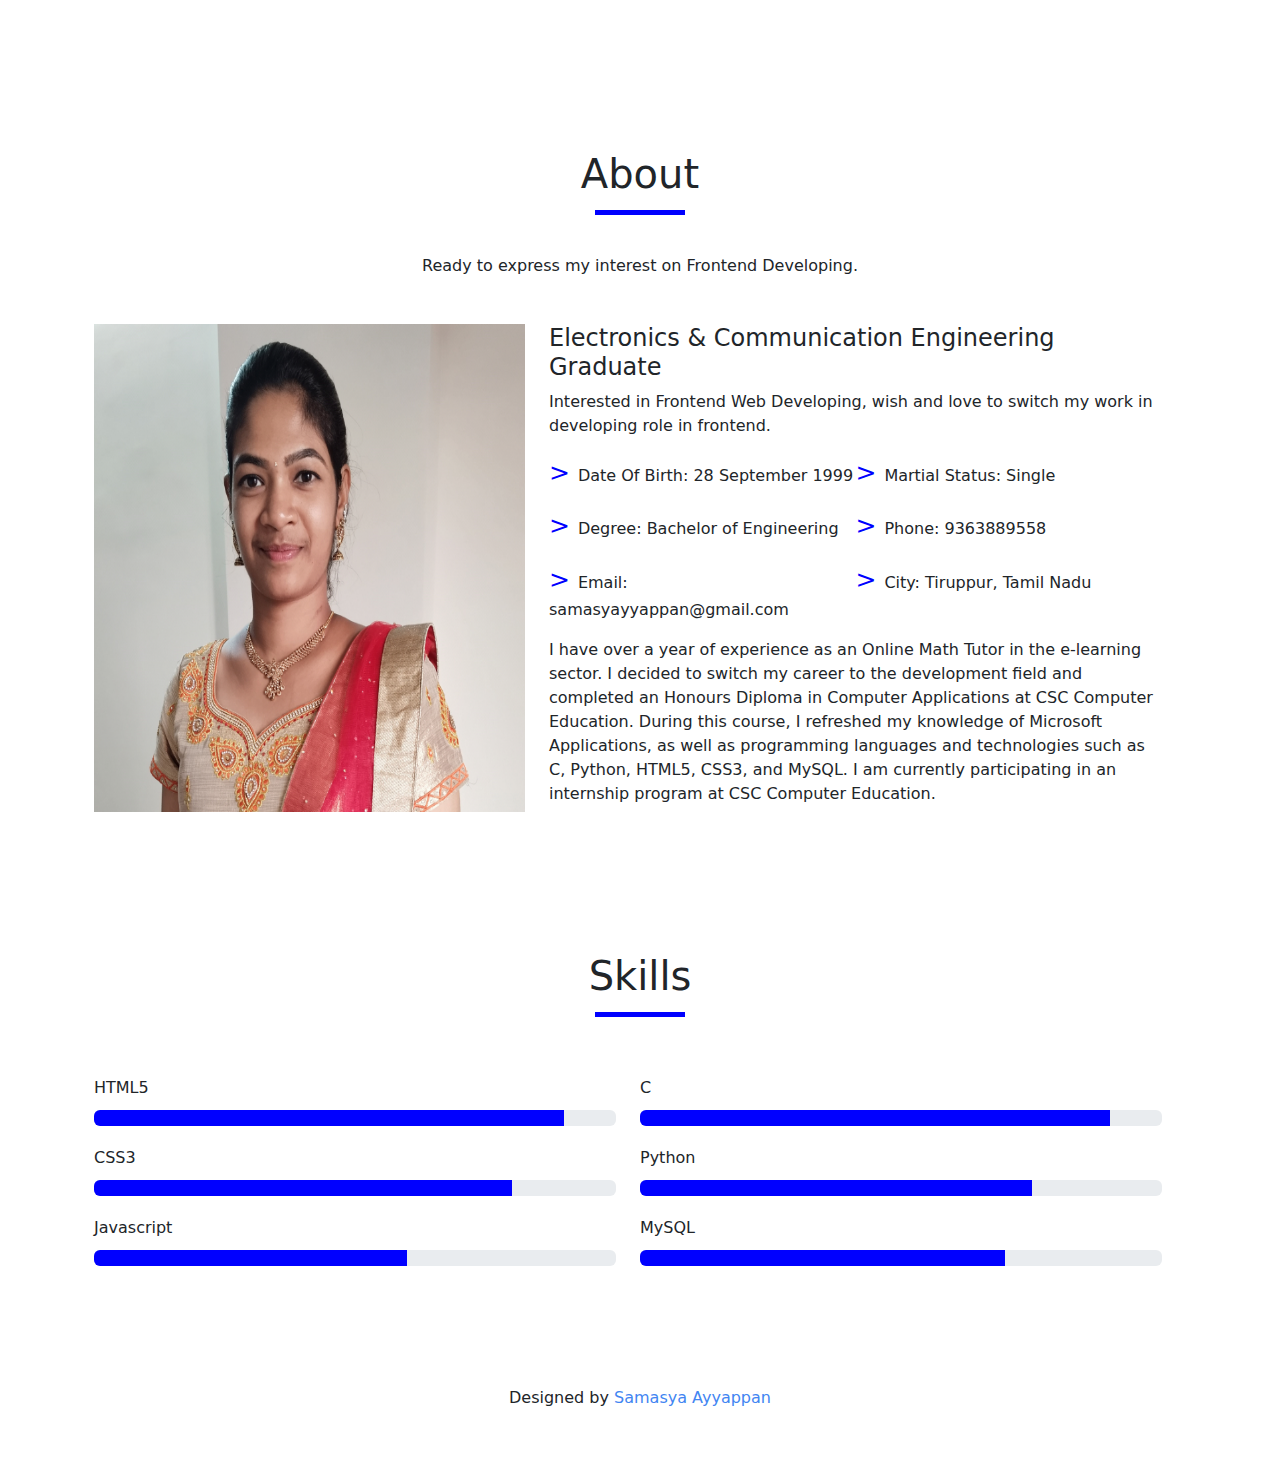
<file: About.html>
<!DOCTYPE html>
<html lang="en">

<head>
    <meta charset="UTF-8">
    <meta name="viewport" content="width=device-width, initial-scale=1.0">
    <title>About Tab</title>
    <link rel="stylesheet" href="./index.css">
    <link href="https://cdn.jsdelivr.net/npm/bootstrap@5.3.3/dist/css/bootstrap.min.css" rel="stylesheet"
        integrity="sha384-QWTKZyjpPEjISv5WaRU9OFeRpok6YctnYmDr5pNlyT2bRjXh0JMhjY6hW+ALEwIH" crossorigin="anonymous">
    <script src="https://cdn.jsdelivr.net/npm/bootstrap@5.3.3/dist/js/bootstrap.bundle.min.js"
        integrity="sha384-YvpcrYf0tY3lHB60NNkmXc5s9fDVZLESaAA55NDzOxhy9GkcIdslK1eN7N6jIeHz"
        crossorigin="anonymous"></script>
    <link rel="stylesheet" href="https://cdnjs.cloudflare.com/ajax/libs/font-awesome/6.6.0/css/all.min.css">
</head>

<body>
    <div class="container text-center" id="about">
        <div class="about1">
            <h1 id="hr">About</h1>
            <br>
            <br>
            <p> Ready to express my interest on Frontend Developing.</p>
            <div class="container-fluid row">

                <img src="./Multimedia/IMG_20240330_140145.jpg" alt="" class="col-lg-5">

                <div class="col-lg-7" id="para">
                    <h4 class="container-fluid text-start">Electronics & Communication Engineering Graduate</h4>
                    <p class="text-start col-lg-12 py-0"> Interested in Frontend Web Developing, wish and love to switch my work in
                        developing role in frontend. </p>
                    <div class="col-lg-6 float-lg-start">
                        <p class="text-start p-0"><span style="font-size: 25px;color: blue;"> > </span>
                            Date Of Birth:
                            <span style="font-weight: lighter;">28 September 1999</span>
                        </p>
                        <p class="text-start p-0"><span style="font-size: 25px;color: blue;"> > </span>
                            Degree:
                            <span style="font-weight: lighter;">Bachelor of Engineering</span>
                        </p>
                        <p class="text-start p-0"><span style="font-size: 25px;color: blue;"> > </span> Email:
                            <span style="font-weight: lighter;">samasyayyappan@gmail.com</span>
                        </p>
                    </div>
                    <div class="col-lg-6 float-lg-end">
                        <p class="text-start p-0"><span style="font-size: 25px;color: blue;"> > </span>
                            Martial
                            Status: <span style="font-weight: lighter;">Single</span></p>
                        <p class="text-start p-0"><span style="font-size: 25px;color:blue;"> > </span> Phone:
                            <span style="font-weight: lighter;">9363889558</span>
                        </p>
                        <p class="text-start p-0"><span style="font-size: 25px;color: blue;"> > </span> City:
                            <span style="font-weight: lighter;">Tiruppur, Tamil Nadu</span>
                        </p>
                    </div>
                    <p class="text-start col-lg-12 float-start">
                        I have over a year of experience as an Online Math Tutor in the e-learning sector. I decided to
                        switch my career to the development field and completed an Honours Diploma in Computer
                        Applications
                        at CSC Computer Education. During this course, I refreshed my knowledge of Microsoft
                        Applications,
                        as well as programming languages and technologies such as C, Python, HTML5, CSS3, and MySQL. I
                        am
                        currently participating in an internship program at CSC Computer Education.
                    </p>
                </div>

            </div>
        </div>
        <div class="about1">
            <h1 id="hr3">Skills</h1>
            <br>
            <br>
            <div class="row container-fluid">
                <div class="col-lg-6">
                    <div>
                        <p class="text-start" style="margin-bottom: 0px;padding-bottom: 10px;margin-top: 20px;">HTML5
                        </p>
                    </div>
                    <div class="progress">
                        <div class="progress-bar borderless " aria-valuemax="100" aria-valuemin="0" aria-valuenow="90"
                            style="width: 90%;margin-top: 0px;padding-top: 0px;background-color: blue;"></div>
                    </div>
                    <div>
                        <p class="text-start" style="margin-bottom: 0px;padding-bottom: 10px;margin-top: 20px;">CSS3</p>
                    </div>
                    <div class="progress">
                        <div class="progress-bar borderless " aria-valuemax="100" aria-valuemin="0" aria-valuenow="80"
                            style="width: 80%;margin-top: 0px;padding-top: 0px;background-color: blue;"></div>
                    </div>
                    <div>
                        <p class="text-start" style="margin-bottom: 0px;padding-bottom: 10px;margin-top: 20px;">
                            Javascript
                        </p>
                    </div>
                    <div class="progress">
                        <div class="progress-bar borderless " aria-valuemax="100" aria-valuemin="0" aria-valuenow="60"
                            style="width: 60%;margin-top: 0px;padding-top: 0px;background-color: blue;"></div>
                    </div>

                </div>
                <div class="col-lg-6">
                    <div>
                        <p class="text-start" style="margin-bottom: 0px;padding-bottom: 10px;margin-top: 20px;">C</p>
                    </div>
                    <div class="progress">
                        <div class="progress-bar borderless " aria-valuemax="100" aria-valuemin="0" aria-valuenow="90"
                            style="width: 90%;margin-top: 0px;padding-top: 0px;background-color: blue;"></div>
                    </div>
                    <div>
                        <p class="text-start" style="margin-bottom: 0px;padding-bottom: 10px;margin-top: 20px;">Python
                        </p>
                    </div>
                    <div class="progress">
                        <div class="progress-bar borderless " aria-valuemax="100" aria-valuemin="0" aria-valuenow="75"
                            style="width: 75%;margin-top: 0px;padding-top: 0px;background-color: blue;"></div>
                    </div>
                    <div>
                        <p class="text-start" style="margin-bottom: 0px;padding-bottom: 10px;margin-top: 20px;">MySQL
                        </p>
                    </div>
                    <div class="progress">
                        <div class="progress-bar borderless " aria-valuemax="100" aria-valuemin="0" aria-valuenow="70"
                            style="width: 70%;margin-top: 0px;padding-top: 0px;background-color: blue;"></div>
                    </div>

                </div>
            </div>
        </div>

    </div>
    <div class="container" style="padding: 40px 0px;">
        <p class="text-center" style="font-size: 16px;">
            Designed by <span style="color: rgb(66, 133, 242);"> <i class="bi bi-heart"></i> Samasya Ayyappan</span>

        </p>
    </div>
</body>

</html>
</file>
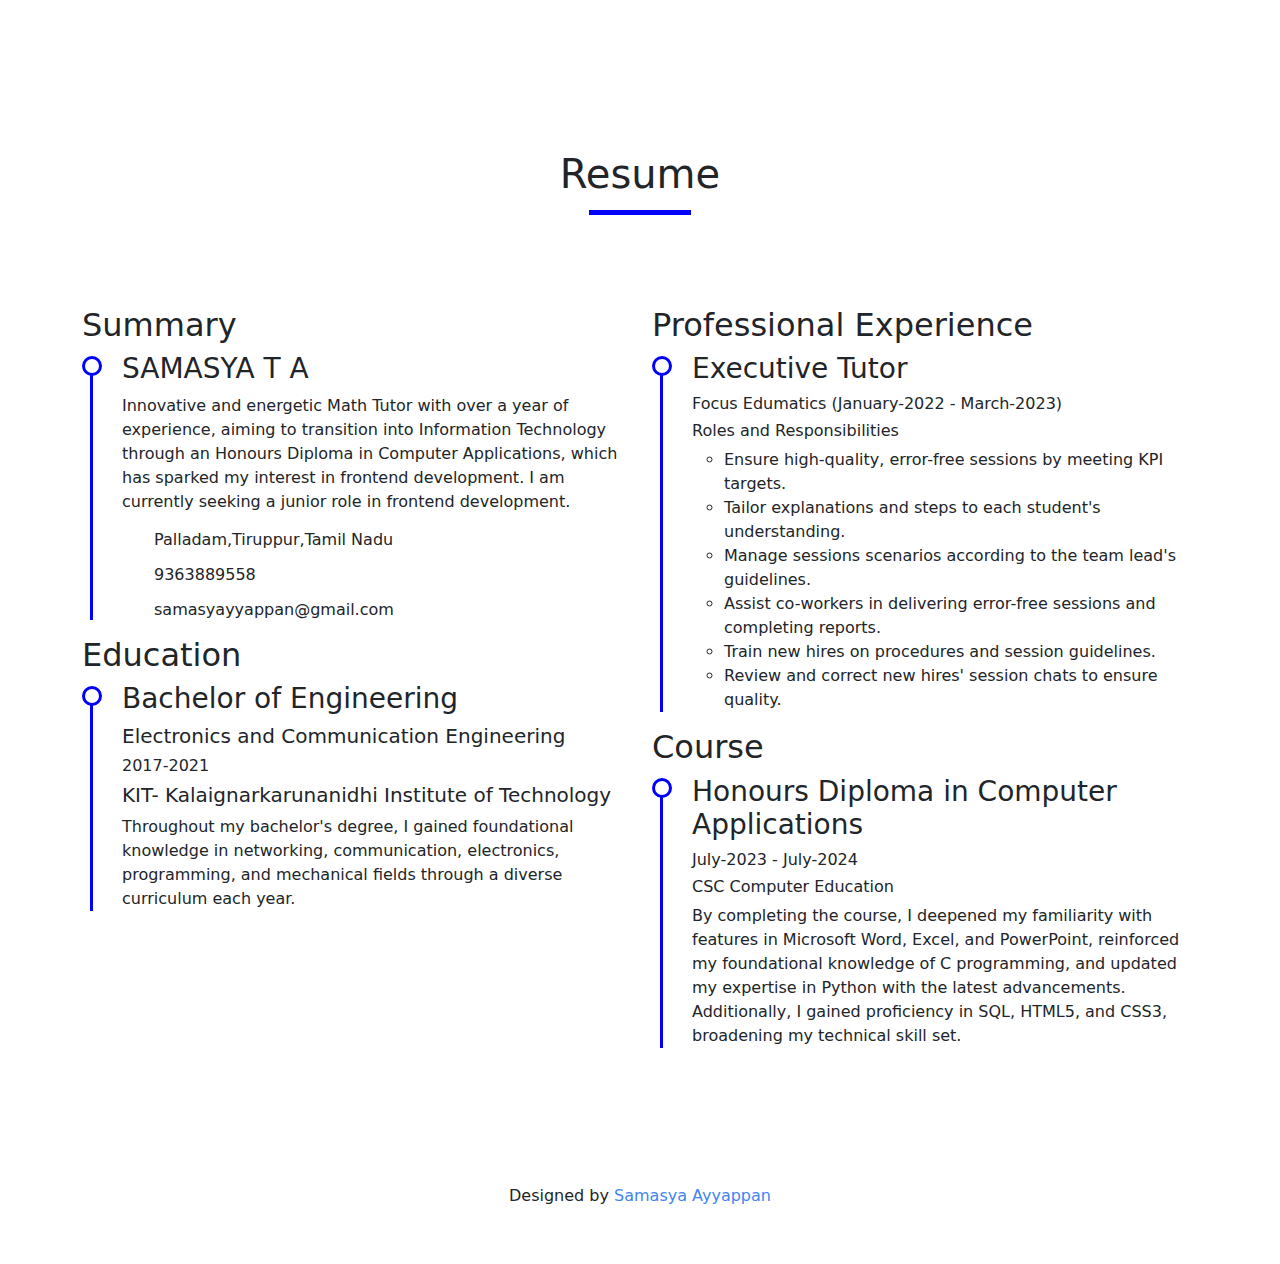
<file: Resume.html>
<!DOCTYPE html>
<html lang="en">

<head>
    <meta charset="UTF-8">
    <meta name="viewport" content="width=device-width, initial-scale=1.0">
    <link rel="stylesheet" href="./index.css">
    <link href="https://cdn.jsdelivr.net/npm/bootstrap@5.3.3/dist/css/bootstrap.min.css" rel="stylesheet"
        integrity="sha384-QWTKZyjpPEjISv5WaRU9OFeRpok6YctnYmDr5pNlyT2bRjXh0JMhjY6hW+ALEwIH" crossorigin="anonymous">
    <script src="https://cdn.jsdelivr.net/npm/bootstrap@5.3.3/dist/js/bootstrap.bundle.min.js"
        integrity="sha384-YvpcrYf0tY3lHB60NNkmXc5s9fDVZLESaAA55NDzOxhy9GkcIdslK1eN7N6jIeHz"
        crossorigin="anonymous"></script>
    <link rel="stylesheet" href="https://cdnjs.cloudflare.com/ajax/libs/font-awesome/6.6.0/css/all.min.css">

    <title>Resume Tab</title>
</head>

<body>
    <div class="Resume">
        <div class="container-fluid" id="Resume_Main">
            <div class="container">
                <h1 class="text-center" id="hr4">Resume</h1>
            </div>

        </div>
        <div class="container">
            <div class="row">
                <div class="col-lg-6">
                    <div class="time">
                        <h2>Summary</h2>
                        <div class="timeline">

                            <div class="content">
                                <h3>SAMASYA T A</h3>
                                <p> Innovative and energetic Math Tutor with over a year of experience, aiming to
                                    transition into Information Technology through an Honours Diploma in Computer
                                    Applications, which has sparked my interest in frontend development. I am
                                    currently seeking a junior role in frontend development.</p>
                                <ul>
                                    <h6>
                                        <p>Palladam,Tiruppur,Tamil Nadu</p>
                                    </h6>
                                    <h6>
                                        <p>9363889558</p>
                                    </h6>
                                    <h6>
                                        <p>samasyayyappan@gmail.com</p>
                                    </h6>
                                </ul>
                            </div>


                        </div>
                    </div>

                    <div class="time">
                        <h2>Education</h2>
                        <div class="timeline">

                            <div class="content">
                                <h3>Bachelor of Engineering</h3>
                                <h5>Electronics and Communication Engineering</h5>
                                <h6>2017-2021</h6>
                                <h5>KIT- Kalaignarkarunanidhi Institute of Technology</h5>
                                <p> Throughout my bachelor's degree, I gained foundational knowledge in networking,
                                    communication, electronics, programming, and mechanical fields through a diverse
                                    curriculum each year. </p>
                            </div>


                        </div>
                    </div>
                </div>
                <div class="col-lg-6">
                    <div class="time">
                        <h2>Professional Experience</h2>
                        <div class="timeline">

                            <div class="content">
                                <h3>Executive Tutor</h3>
                                <h6>Focus Edumatics (January-2022 - March-2023)</h6>
                                <h6>Roles and Responsibilities</h6>
                                <ul style="list-style-type: circle;">
                                    <li>Ensure high-quality, error-free sessions by meeting KPI targets.</li>
                                    <li>Tailor explanations and steps to each student's understanding.</li>
                                    <li>Manage sessions scenarios according to the team lead's guidelines.</li>
                                    <li>Assist co-workers in delivering error-free sessions and completing reports.</li>
                                    <li>Train new hires on procedures and session guidelines.</li>
                                    <li>Review and correct new hires' session chats to ensure quality.</li>
                                </ul>
                            </div>


                        </div>
                    </div>
                    <div class="time">
                        <h2>Course</h2>
                        <div class="timeline">

                            <div class="content">
                                <h3>Honours Diploma in Computer Applications</h3>
                                <h6>July-2023 - July-2024</h6>
                                <h6>CSC Computer Education</h6>
                                <p>
                                    By completing the course, I deepened my familiarity with features in Microsoft Word,
                                    Excel, and PowerPoint, reinforced my foundational knowledge of C programming, and
                                    updated my expertise in Python with the latest advancements. Additionally, I gained
                                    proficiency in SQL, HTML5, and CSS3, broadening my technical skill set.
                                </p>
                            </div>


                        </div>
                    </div>
                </div>
            </div>
        </div>
    </div>
    <div class="container" style="padding: 40px 0px;">
        <p class="text-center" style="font-size: 16px;">
            Designed by <span style="color: rgb(66, 133, 242);"> <i class="bi bi-heart"></i> Samasya Ayyappan</span>

        </p>
    </div>

</body>

</html>
</file>
<file: index.css>
#main {
    width: 100%;
    position:fixed;
    top: 0px;
    background-color: blue;
}


#navbar_options{
    font-size: large;
}

nav a{
    text-decoration: none;
}

#first {
    background-image: url(./Multimedia/nature-wallpaper.jpg);
    padding: 200px 0px  400px;
    background-size: cover;
    background-repeat: no-repeat;
}

#first h1 {
    font-size: 50px;
}

#first p {
    font-size: 30px;
}

#btn {
    font-size: 20px;
    background-color: blue;
}

#about h1 {
    margin-top: 100px;
}

#about p {
    padding-bottom: 30px;
}

#about h4 {
    padding-left: 0px;
}

#about img {
    float: left;
}

#range {
    height: 10px;
    background-color: blue;
}

#about {
    padding-bottom: 80px;
}

#Resume_Main {
    padding: 100px 0px;
}

.time {
    position: relative;
}

#para{
    float: left;
}

.timeline::after {
    content: '';
    position: absolute;
    background-color: blue;
    width: 3px;
    top: 55px;
    bottom: 0px;
    left: 8px;
}

.right {
    position: relative;
    left: 10px;
    padding-left: 10px;
}

.time h2::before {
    content: '';
    position: absolute;
    width: 20px;
    height: 20px;
    background-color: white;
    border: 3px solid blue;
    top: 50px;
    border-radius: 50%;
    z-index: 1;
    left: 0px;
}

.content {
    margin-left: 40px;
}

.Resume {
    padding: 0px 0px 80px;
}

#hr::after {
    content: '';
    position: absolute;
    width: 8%;
    height: 5px;
    background-color: blue;
    top: 110px;
    border-radius: 0%;
    left: 46%;
}

#hr4::after {
    content: '';
    position: absolute;
    width: 8%;
    height: 5px;
    background-color: blue;
    top: 210px;
    border-radius: 0%;
    left: 46%;
}

#hr3::after {
    content: '';
    position: absolute;
    width: 8%;
    height: 5px;
    background-color: blue;
    top: 60px;
    border-radius: 0%;
    left: 46%;
}

#hr,#hr4{
padding-top: 50px;
}

#hr3{
    padding-top: 0px;
}

#hr2::after {
    content: '';
    position: absolute;
    width: 8%;
    height: 5px;
    background-color: blue;
    top: 60px;
    border-radius: 0%;
    left: 46%;
}

.about1{
    position: relative;
    padding-top: 0px;
    margin-top: 0px;
}

#contact{
    padding: 100px 0px;

}

#contact p{
    color: blue;
}

#contact a{
    color: blue;
    text-decoration: none;
}

#Contact_main{
    padding-top: 100px;
}
 
.container hr{
border: 1px solid blue;
}

#last{
    padding: 20px 0px;
}

img{
    padding-bottom: 40px;
}
</file>
